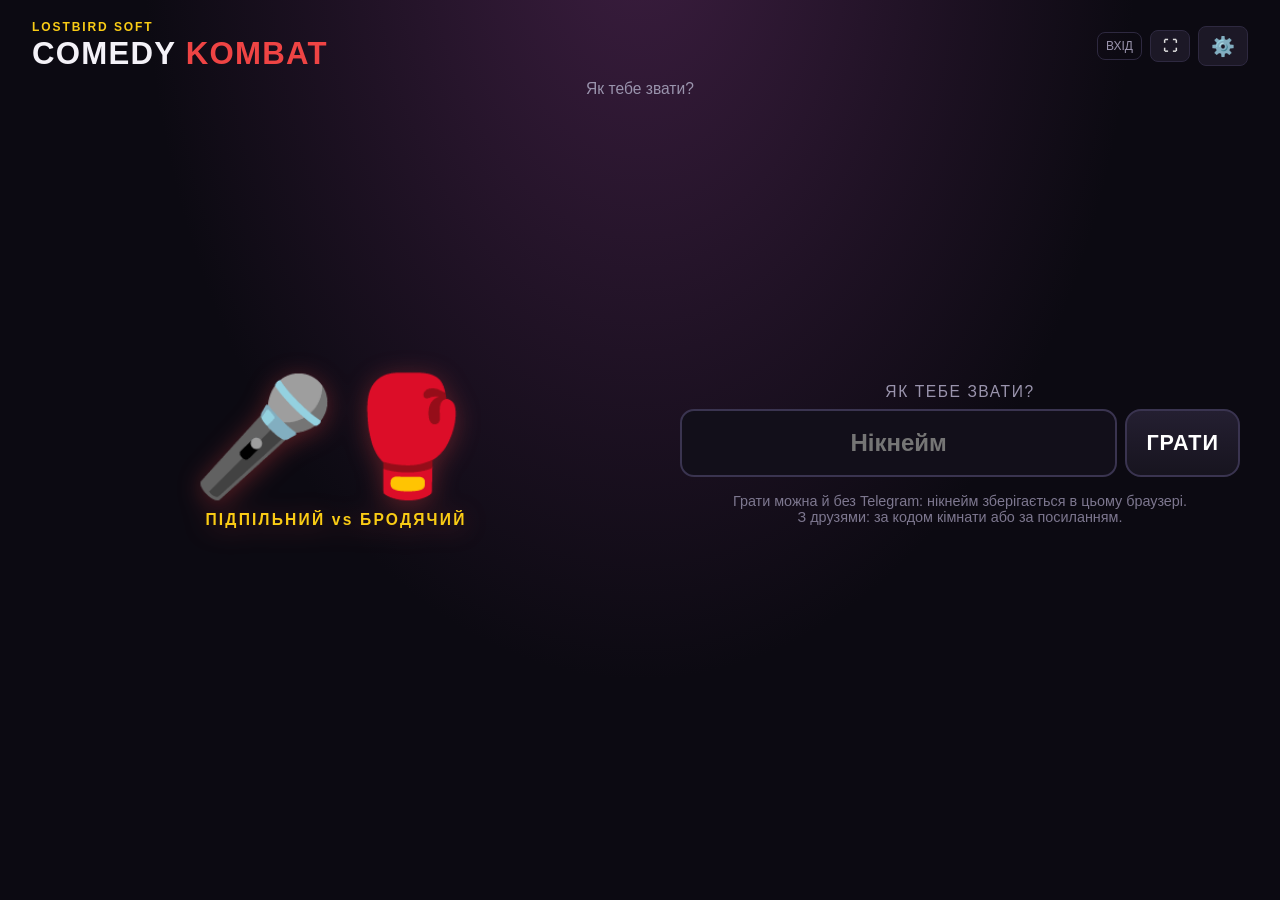
<file: index.html>
<!DOCTYPE html>
<html lang="uk">
<head>
  <meta charset="UTF-8">
  <meta name="viewport" content="width=device-width, initial-scale=1.0, maximum-scale=1.0, user-scalable=no, viewport-fit=cover">
  <meta name="theme-color" content="#0c0a12">
  <title>Comedy Kombat</title>
  <link rel="manifest" href="manifest.webmanifest">
  <link rel="icon" href="icon-192.png">
  <link rel="apple-touch-icon" href="icon-192.png">
  <meta name="mobile-web-app-capable" content="yes">
  <meta name="apple-mobile-web-app-capable" content="yes">
  <meta name="apple-mobile-web-app-title" content="Comedy Kombat">
  <link rel="stylesheet" href="style.css?v=0500905d">
  <script src="https://telegram.org/js/telegram-web-app.js"></script>
  <script type="module" src="app.js?v=fd7eddb6"></script>
</head>
<body>
  <canvas id="bgBlur" class="bgblur" width="96" height="54" aria-hidden="true"></canvas>
<main class="app">
  <header class="topbar">
    <div><div class="eyebrow">LOSTBIRD SOFT</div><h1>COMEDY <span>KOMBAT</span></h1></div>
    <div class="topright"><button id="menuBtn" class="mini ghost" hidden>☰ Меню</button><span class="room-tag" id="roomTag">МЕНЮ</span><button id="resignBtn" class="mini" hidden>Здатися</button><button id="helpBtn" class="mini ghost" aria-label="Клавіші керування" hidden>⌨</button><button id="fsBtn" class="mini ghost" aria-label="На весь екран" hidden>⛶</button><button id="gearBtn" class="mini ghost gear" aria-label="Налаштування">⚙️</button></div>
  </header>

  <p id="status" class="status" role="status">Підключаємось…</p>

  <section id="screenGuest" class="screen" hidden>
    <div class="menu">
      <div class="menu-hero">🎤🥊<div class="menu-tag">ПІДПІЛЬНИЙ vs БРОДЯЧИЙ</div></div>
      <div class="menu-sub">ЯК ТЕБЕ ЗВАТИ?</div>
      <div class="code-row">
        <input id="guestName" class="name-input" maxlength="20" placeholder="Нікнейм" autocomplete="off" autocorrect="off" spellcheck="false">
        <button class="menu-btn code-go" id="btnGuestGo"><span>ГРАТИ</span></button>
      </div>
      <div id="tsBox" class="ts-box" hidden></div>
      <div class="menu-note">Грати можна й без Telegram: нікнейм зберігається в цьому браузері.<br>З друзями: за кодом кімнати або за посиланням.</div>
    </div>
  </section>

  <section id="screenMenu" class="screen" hidden>
    <div class="menu">
      <div class="menu-hero">🎤🥊<div class="menu-tag">ПІДПІЛЬНИЙ vs БРОДЯЧИЙ</div></div>
      <div id="menuMain">
        <button class="menu-btn primary" id="btnBot"><span>🤖 ГРАТИ З КОМПʼЮТЕРОМ</span><small>Бої наодинці та тренування</small></button>
        <button class="menu-btn" id="btnRooms"><span>👥 КІМНАТИ</span><small>Створити кімнату, ввести код, лобі</small></button>
        <div class="menu-note">Грати з друзями: у групі з ботом напиши /fight</div>
        <div class="menu-note" id="menuWho" hidden></div>
      </div>
      <div id="menuLevels" hidden>
        <div class="menu-sub">СКЛАДНІСТЬ</div>
        <button class="menu-btn lvl" data-level="easy"><span>😎 ЛЕГКИЙ</span><small>Для розминки</small></button>
        <button class="menu-btn lvl" data-level="normal"><span>🥊 СЕРЕДНІЙ</span><small>Чесний бій</small></button>
        <button class="menu-btn lvl" data-level="hard"><span>🔥 ВАЖКИЙ</span><small>Блокує, ухиляється, контратакує</small></button>
        <button class="menu-back" id="btnLevelsBack">← Назад</button>
      </div>
    </div>
  </section>

  <section id="screenRooms" class="screen" hidden>
    <div class="menu">
      <div class="menu-sub">СТВОРИТИ КІМНАТУ</div>
      <div class="two">
        <button class="menu-btn" id="btnCreatePublic"><span>🌐 ВІДКРИТА</span><small>Видно в лобі</small></button>
        <button class="menu-btn" id="btnCreatePrivate"><span>🔒 ЗАКРИТА</span><small>Лише за кодом</small></button>
      </div>
      <div class="menu-sub">УВІЙТИ ЗА КОДОМ</div>
      <div class="code-row">
        <input id="codeInput" class="code-input" maxlength="5" placeholder="КОД" autocapitalize="characters" autocomplete="off" autocorrect="off" spellcheck="false">
        <button class="menu-btn code-go" id="btnJoinCode"><span>УВІЙТИ</span></button>
      </div>
      <div class="menu-sub lobby-head">ЛОБІ <button id="btnLobbyRefresh" class="mini ghost">↻</button></div>
      <div id="lobbyList" class="lobby-list"></div>
      <button class="menu-back" id="btnRoomsBack">← Назад</button>
    </div>
  </section>

  <section id="screenWait" class="screen">
    <div class="wait">🎤<br>Чекаємо другого бійця…<br><small id="waitHint">Надішли друзям кнопку з чату</small></div>
    <div id="roomShare" class="share" hidden>
      <div class="muted">Код кімнати</div>
      <div class="code-big" id="roomCode">-----</div>
      <button class="menu-btn" id="btnCopyCode"><span>📋 КОПІЮВАТИ КОД</span></button>
      <button class="menu-btn primary" id="btnShareLink"><span id="shareLabel">📨 НАДІСЛАТИ ЗАПРОШЕННЯ</span><small id="shareSub">Відкриє вибір чату в Telegram</small></button>
      <button class="menu-btn" id="btnCopyWeb" hidden><span>🌐 ПОСИЛАННЯ ДЛЯ БРАУЗЕРА</span><small>Для друга без Telegram</small></button>
    </div>
  </section>

  <section id="screenSelect" class="screen" hidden>
    <div class="preview">
      <canvas id="prevCanvas" width="340" height="380"></canvas>
      <div class="prev-info">
        <div class="camp-tag" id="prevCamp"></div>
        <h2 id="prevName">Обери бійця</h2>
        <div class="muted" id="prevTitle"></div>
        <div class="special" id="prevSpecial"></div>
        <div class="taunt" id="prevTaunt"></div>
      </div>
    </div>
    <div id="grid" class="grid"></div>
    <div class="arena-box">
      <div class="menu-sub">АРЕНА</div>
      <div id="arenaRow" class="arena-row"></div>
      <div class="muted arena-desc" id="arenaDesc"></div>
    </div>
    <div class="vs" id="vsLine"></div>
    <button id="readyBtn" class="big" disabled>ОБРАТИ БІЙЦЯ</button>
    <p class="hint">▼ + 👊 (X/Y) — апперкот · ▼ + 🦶 (A/B) — підсічка · 👊/🦶 у стрибку — удар зверху · Y і B — сильні удари: більше шкоди, довший замах · пригнувшись, ухиляєшся від високих снарядів</p>
  </section>

  <section id="screenFight" class="screen" hidden>
    <div class="stage"><canvas id="game" width="900" height="500"></canvas>
      <div id="keyHint" class="keyhint" aria-hidden="true"><b>A/D</b> рух · <b>W</b> стрибок · <b>S</b> присісти · <b>F</b>/<b>R</b> рука · <b>G</b>/<b>T</b> нога · <b>H</b> спец · <b>Shift</b> блок</div>
      <div id="result" class="result" hidden>
        <div class="res-title" id="resTitle"></div><div class="res-sub" id="resSub"></div>
        <button id="rematchBtn" class="big">РЕВАНШ</button>
        <button id="menuBtn2" class="big alt">В МЕНЮ</button>
      </div>
    </div>
    <div class="controls" id="controls">
      <div class="joy" id="joy" hidden><div class="joy-ring"></div><div class="joy-knob" id="joyKnob"></div></div>
      <div class="dpad" id="dpad" hidden>
        <button class="pb up" data-do="jump">▲</button>
        <button class="pb lf" data-hold="l">◀</button>
        <button class="pb dn" data-hold="d">▼</button>
        <button class="pb rt" data-hold="r">▶</button>
      </div>
      <div class="acts six">
        <button class="pb punch" data-do="punch"><i>X</i>👊<small>РУКА</small></button>
        <button class="pb punch hv" data-do="hpunch"><i>Y</i>👊<small>СИЛЬНА</small></button>
        <button class="pb spec" data-do="special"><i>Z</i>✨<small id="specName">СПЕЦ</small></button>
        <button class="pb kick" data-do="kick"><i>A</i>🦶<small>НОГА</small></button>
        <button class="pb kick hv" data-do="hkick"><i>B</i>🦶<small>СИЛЬНА</small></button>
        <button class="pb blk" data-hold="b"><i>C</i>🛡<small>БЛОК</small></button>
      </div>
    </div>
    <p class="hint rotate">↻ Поверни телефон на бік: арена буде на весь екран, кнопки поверх неї</p>
      <p class="hint kbdhint">ПК: A/D — рух, W — стрибок, S — присісти, Shift/B — блок (C) · F/R — рука X/Y, G/T — нога A/B, H — спец (Z)</p>
  </section>
</main>

<div id="settings" class="modal" hidden>
  <div class="sheet">
    <div class="sheet-head"><b>Налаштування</b><button id="settingsClose" class="mini ghost" aria-label="Закрити">✕</button></div>
    <div class="opt">
      <div class="opt-title">Керування</div>
      <div class="seg" id="segControl">
        <button data-v="joystick">🕹 Джойстик</button>
        <button data-v="buttons">⬅➡ Кнопки</button>
      </div>
      <div class="opt-note" id="ctrlNote"></div>
    </div>
    <div class="opt">
      <div class="opt-title">Екранні кнопки в бою</div>
      <div class="seg three" id="segBtns">
        <button data-v="auto">Авто</button>
        <button data-v="on">Завжди</button>
        <button data-v="off">Ховати</button>
      </div>
      <div class="opt-note" id="btnsNote"></div>
    </div>
    <div class="opt">
      <div class="opt-title">Гучність</div>
      <label class="vol"><span>🎵 Музика</span><input type="range" id="volMusic" min="0" max="100" step="5"></label>
      <label class="vol"><span>💥 Ефекти</span><input type="range" id="volSfx" min="0" max="100" step="5"></label>
      <label class="vol"><span>🗣 Голос</span><input type="range" id="volVoice" min="0" max="100" step="5"></label>
    </div>
    <div class="opt row"><span>Звук</span><button class="tog" id="togSound"></button></div>
    <div class="opt row"><span>Вібрація при ударах</span><button class="tog" id="togHaptic"></button></div>
    <div class="opt row" id="nickRow" hidden><span>Нікнейм: <b id="nickName"></b></span><button class="tog" id="btnChangeNick">ЗМІНИТИ</button></div>
    <div class="opt-note" id="verNote"></div>
  </div>
</div>
</body>
</html>
</file>
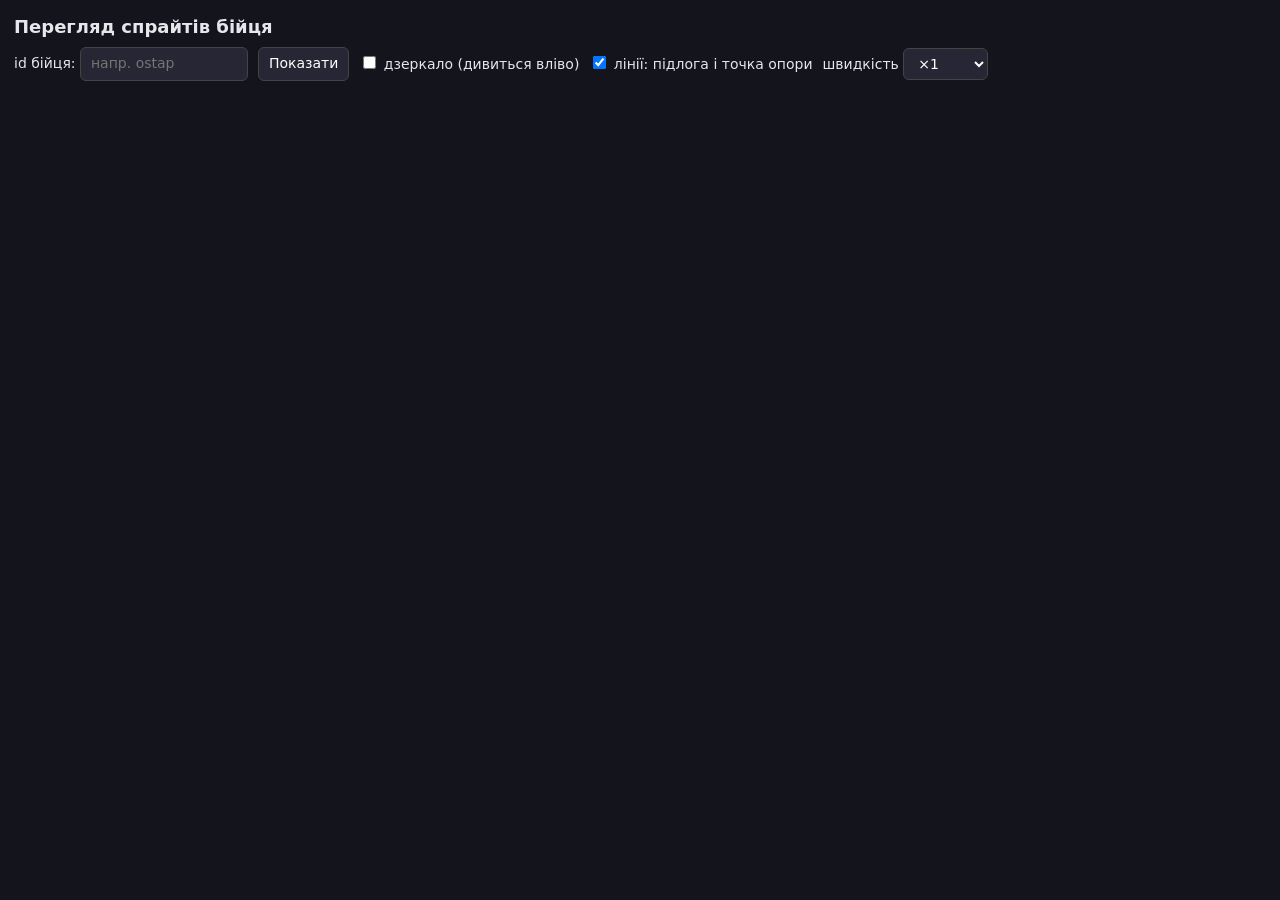
<file: sprite-viewer.html>
<!doctype html>
<html lang="uk"><head><meta charset="utf-8"><meta name="viewport" content="width=device-width,initial-scale=1">
<title>Comedy Kombat — перегляд спрайтів</title>
<style>
body{margin:0;background:#14141c;color:#e5e7eb;font:14px/1.4 system-ui,sans-serif;padding:14px}
h1{font-size:18px;margin:0 0 8px}h2{font-size:15px;margin:22px 0 8px;color:#fbbf24}
.bar{display:flex;gap:10px;flex-wrap:wrap;align-items:center;margin-bottom:8px}
input,button,select{background:#262634;color:#fff;border:1px solid #444;border-radius:6px;padding:6px 10px;font:inherit}
button{cursor:pointer}.sum{color:#a3e635}.warn{color:#fca5a5}.muted{color:#9ca3af}
.grid{display:flex;flex-wrap:wrap;gap:10px}
.card{width:200px;background:#1d1d29;border:1px solid #333;border-radius:8px;padding:6px;text-align:center}
.card.miss{border-style:dashed;opacity:.55}
.card canvas{width:192px;height:144px;background:repeating-conic-gradient(#2b2b3a 0 25%,#222230 0 50%) 0 0/16px 16px;border-radius:4px}
.card b{display:block;font-size:12px}.card small{display:block;color:#9ca3af;font-size:11px;min-height:28px}
.t1{color:#fbbf24}.t2{color:#7dd3fc}.t3{color:#9ca3af}
</style></head><body>
<h1>Перегляд спрайтів бійця</h1>
<div class="bar">
  <label>id бійця: <input id="fid" value="" placeholder="напр. ostap" size="16"></label>
  <button id="go">Показати</button>
  <label><input type="checkbox" id="flip"> дзеркало (дивиться вліво)</label>
  <label><input type="checkbox" id="guide" checked> лінії: підлога і точка опори</label>
  <label>швидкість <select id="spd"><option value="1">×1</option><option value="0.5">×0.5</option><option value="0">пауза</option></select></label>
</div>
<div id="sum" class="sum"></div><div id="msg" class="warn"></div><div id="out"></div>
<script type="module" src="sprite-viewer.js?v=47599964"></script></body></html>
</file>
<file: style.css>
*{box-sizing:border-box;-webkit-tap-highlight-color:transparent}:root{color-scheme:dark;--bg:#0c0a12;--panel:#17141f;--line:#2e2940;--muted:#9a94ad;--text:#f4f2f8;--red:#ef4444;--gold:#facc15}html,body{overscroll-behavior:none}body{margin:0;min-height:100vh;display:flex;justify-content:center;padding:max(12px,env(safe-area-inset-top)) 10px max(16px,env(safe-area-inset-bottom));background:radial-gradient(ellipse at 50% -10%,#3b1d3f 0,transparent 55%),var(--bg);color:var(--text);font-family:-apple-system,BlinkMacSystemFont,Segoe UI,Roboto,Arial,sans-serif;user-select:none;-webkit-user-select:none;touch-action:manipulation}.app{width:min(100%,760px)}.topbar{display:flex;justify-content:space-between;align-items:center;margin-bottom:8px}.eyebrow{color:var(--gold);font-size:10px;font-weight:800;letter-spacing:.16em}h1{margin:2px 0 0;font:900 26px Impact,Arial Black,sans-serif;letter-spacing:.04em}h1 span{color:var(--red)}.topright{display:flex;gap:8px;align-items:center}.room-tag{font-size:10px;color:var(--muted);border:1px solid var(--line);border-radius:8px;padding:6px 8px}.mini{background:#3a1518;color:#fecaca;border:1px solid #7f1d1d;border-radius:8px;padding:6px 10px;font-weight:700;font-size:12px}.status{min-height:18px;margin:4px 0 8px;color:var(--muted);font-size:13px;text-align:center}[hidden]{display:none!important}.wait{text-align:center;padding:60px 10px;font-size:20px;line-height:1.6}.wait small{color:var(--muted);font-size:13px}.preview{display:flex;gap:12px;background:var(--panel);border:1px solid var(--line);border-radius:14px;padding:10px;margin-bottom:10px}#prevCanvas{background:#120f1a;border-radius:10px;flex:none;width:130px;height:auto}.prev-info h2{margin:2px 0;font:900 19px Impact,Arial Black,sans-serif}.muted{color:var(--muted);font-size:13px}.camp-tag{font-size:11px;font-weight:800;letter-spacing:.06em}.special{margin-top:8px;font-size:13px;color:var(--gold);font-weight:700}.taunt{margin-top:6px;font-size:12px;color:var(--muted);font-style:italic}.grid{display:grid;grid-template-columns:repeat(4,1fr);gap:8px}.card{background:var(--panel);border:2px solid var(--line);border-radius:12px;padding:6px 2px 8px;text-align:center;color:var(--text);cursor:pointer}.card canvas{width:60px;height:84px;display:block;margin:0 auto}.card b{display:block;font-size:10px;line-height:1.15;margin-top:2px}.card.sel{border-color:var(--gold);box-shadow:0 0 14px #facc1566}.card.locked{opacity:.5}.vs{text-align:center;color:var(--muted);font-size:13px;margin:10px 0}.big{width:100%;padding:15px;border:0;border-radius:12px;background:linear-gradient(180deg,#ef4444,#991b1b);color:#fff;font:900 17px Impact,Arial Black,sans-serif;letter-spacing:.06em}.big:disabled{opacity:.4}.stage{position:relative;aspect-ratio:9/5;border:3px solid #3f3a52;border-radius:12px;overflow:hidden;box-shadow:0 0 30px #ef44444d;background:#0f0d16}canvas#game{width:100%;height:100%;display:block}.result{position:absolute;inset:0;background:#05040ac7;display:flex;flex-direction:column;align-items:center;justify-content:center;gap:10px;padding:16px;text-align:center}.res-title{font:900 28px Impact,Arial Black,sans-serif;color:var(--gold)}.res-sub{color:#ddd;font-size:14px}.result .big{width:70%;max-width:260px}.hint{text-align:center;color:#6f6a80;font-size:11px;margin:8px 0 0}@media(max-width:420px){.grid{grid-template-columns:repeat(3,1fr)}}.mini.ghost{background:#1c1826;color:#ddd;border-color:#2e2940}:root{--b:clamp(50px,15.2vw,68px)}.controls{display:flex;justify-content:space-between;align-items:flex-end;gap:10px;margin-top:10px;touch-action:none}.dpad{display:grid;grid-template-columns:repeat(3,var(--b));grid-template-rows:repeat(2,var(--b));gap:6px;grid-template-areas:". up ." "lf dn rt"}.up{grid-area:up}.lf{grid-area:lf}.dn{grid-area:dn}.rt{grid-area:rt}:root{--b6:clamp(44px,12.4vw,60px)}.acts{display:grid;grid-template-columns:repeat(3,var(--b6));grid-auto-rows:var(--b6);gap:5px;align-items:stretch}.acts.six .pb{position:relative;min-width:0;font-size:18px;border-radius:50%;padding:0}.acts.six .pb small{font-size:8px;line-height:1}.acts.six .pb i{position:absolute;top:3px;left:0;right:0;text-align:center;font:800 10px/1 system-ui,sans-serif;font-style:normal;color:#e5e1f0;opacity:.85}.acts.six .pb.hv{background:linear-gradient(180deg,#3d2a3a,#1c1119);box-shadow:0 4px #07060b,inset 0 0 10px #ef444440}.acts.six .pb.kick.hv{box-shadow:0 4px #07060b,inset 0 0 10px #f59e0b4d}.acts.six .pb.on{box-shadow:0 1px #07060b}.acts.six>:nth-child(-n+3){transform:translateY(-6px)}.acts.six>:nth-child(-n+3).on{transform:translateY(-3px)}.pb{width:100%;height:100%;min-width:var(--b);padding:0 4px;border-radius:14px;border:2px solid #52495f;background:linear-gradient(180deg,#2a2536,#17141f);color:#fff;font-size:22px;font-weight:800;box-shadow:0 4px #07060b;display:flex;flex-direction:column;align-items:center;justify-content:center;touch-action:none;user-select:none;-webkit-user-select:none;-webkit-touch-callout:none}.pb small{font-size:9px;font-weight:600;color:#b9b3c8;max-width:100%;overflow:hidden;text-overflow:ellipsis;white-space:nowrap}.pb.on{transform:translateY(3px);box-shadow:0 1px #07060b;border-color:#f87171;filter:brightness(1.25)}.punch{border-color:#ef4444}.kick{border-color:#f59e0b}.spec{border-color:#22d3ee}.blk{border-color:#a855f7}.dn{border-color:#64748b}.gear{font-size:16px;padding:5px 9px}.modal{position:fixed;inset:0;background:#05040ab3;display:flex;align-items:flex-end;justify-content:center;z-index:50}.sheet{width:min(100%,520px);background:#17141f;border:1px solid var(--line);border-radius:18px 18px 0 0;padding:14px 16px max(18px,env(safe-area-inset-bottom))}.sheet-head{display:flex;justify-content:space-between;align-items:center;margin-bottom:10px;font-size:16px}.opt{padding:10px 0;border-top:1px solid var(--line)}.opt-title{font-size:13px;color:var(--muted);margin-bottom:8px}.opt.row{display:flex;justify-content:space-between;align-items:center;font-size:15px}.opt-note{margin-top:8px;font-size:12px;color:var(--muted);line-height:1.4}.seg{display:grid;grid-template-columns:1fr 1fr;gap:8px}.seg button{padding:12px 6px;border-radius:12px;border:2px solid #3a3450;background:#211d2c;color:#ddd;font-size:14px;font-weight:700}.seg button.sel{border-color:var(--gold);color:#fff;background:#2e2640;box-shadow:0 0 12px #facc1540}.tog{min-width:84px;padding:9px 12px;border-radius:999px;border:2px solid #3a3450;background:#211d2c;color:#aaa;font-weight:800;font-size:12px}.tog.on{border-color:#22c55e;color:#bbf7d0;background:#12301f}:root{--joy:clamp(124px,36vw,164px)}.joy{position:relative;width:var(--joy);height:var(--joy);flex:none;touch-action:none;user-select:none;-webkit-user-select:none}.joy-ring{position:absolute;inset:0;border-radius:50%;background:radial-gradient(circle at 50% 50%,rgba(255,255,255,.07),rgba(255,255,255,.02) 62%,transparent 63%),#1a1624;border:3px solid #4a4260;box-shadow:inset 0 0 18px #0000008c}.joy-ring:before,.joy-ring:after{content:"";position:absolute;background:#ffffff14}.joy-ring:before{left:50%;top:10%;bottom:10%;width:2px;transform:translate(-50%)}.joy-ring:after{top:50%;left:10%;right:10%;height:2px;transform:translateY(-50%)}.joy-knob{position:absolute;left:50%;top:50%;width:42%;height:42%;margin:-21% 0 0 -21%;border-radius:50%;background:radial-gradient(circle at 35% 30%,#8b84a3,#3b3550 70%);border:3px solid #a79fc0;box-shadow:0 4px 10px #0009;pointer-events:none;will-change:transform}.joy.active .joy-ring,.joy.active .joy-knob{border-color:var(--gold)}.menu{padding:6px 0 10px}.menu-hero{text-align:center;font-size:54px;margin:14px 0 6px;filter:drop-shadow(0 4px 12px rgba(239,68,68,.35))}.menu-tag{font:900 13px Impact,Arial Black,sans-serif;letter-spacing:.14em;color:var(--gold);margin-top:6px}.menu-btn{display:flex;flex-direction:column;align-items:flex-start;gap:3px;width:100%;margin-top:10px;padding:16px;border-radius:16px;border:2px solid #3a3450;background:linear-gradient(180deg,#241f31,#17141f);color:#fff;text-align:left;cursor:pointer}.menu-btn span{font:900 18px Impact,Arial Black,sans-serif;letter-spacing:.04em}.menu-btn small{font-size:12px;color:var(--muted)}.menu-btn.primary{border-color:#ef4444;background:linear-gradient(180deg,#5a1d22,#2a1015);box-shadow:0 0 18px #ef444440}.menu-btn:disabled{opacity:.45;cursor:default}.menu-btn:active:not(:disabled){transform:translateY(2px)}.lvl[data-level=easy]{border-color:#22c55e}.lvl[data-level=normal]{border-color:#facc15}.lvl[data-level=hard]{border-color:#ef4444}.menu-sub{margin-top:14px;text-align:center;color:var(--muted);font-size:13px;letter-spacing:.1em}.menu-note{margin-top:16px;text-align:center;font-size:12px;color:#7d778f}.menu-back{margin:14px auto 0;display:block;background:none;border:0;color:var(--muted);font-size:14px;padding:8px 14px}.big.alt{background:#27223a;border:2px solid #4a4260}input{user-select:text;-webkit-user-select:text}.two{display:grid;grid-template-columns:1fr 1fr;gap:10px}.two .menu-btn{margin-top:8px;padding:14px 12px}.code-row{display:flex;gap:8px;margin-top:8px}.code-input{flex:1;min-width:0;text-transform:uppercase;letter-spacing:.35em;text-align:center;font:900 22px Impact,Arial Black,sans-serif;color:#fff;background:#120f1a;border:2px solid #3a3450;border-radius:14px;padding:12px 8px;outline:none}.code-input:focus{border-color:var(--gold)}.code-go{width:auto;margin-top:0;padding:12px 18px;align-items:center;justify-content:center}.lobby-head{display:flex;align-items:center;justify-content:center;gap:8px}.lobby-list{margin-top:8px;display:grid;gap:8px}.lobby-row{display:flex;justify-content:space-between;align-items:center;gap:8px;padding:12px;border-radius:14px;border:2px solid #3a3450;background:#17141f;cursor:pointer}.lobby-row b{display:block;font-size:15px}.lobby-row small{color:var(--muted);font-size:12px}.lobby-go{background:linear-gradient(180deg,#ef4444,#991b1b);border:0;border-radius:10px;color:#fff;font:900 13px Impact,Arial Black,sans-serif;padding:10px 14px;letter-spacing:.05em}.lobby-empty{text-align:center;color:var(--muted);font-size:13px;padding:14px 6px}.share{max-width:420px;margin:0 auto;text-align:center}.code-big{font:900 54px Impact,Arial Black,sans-serif;letter-spacing:.2em;color:var(--gold);margin:4px 0 6px;padding-left:.2em;text-shadow:0 0 18px rgba(250,204,21,.35)}.name-input{flex:1;min-width:0;text-align:center;font:700 20px -apple-system,BlinkMacSystemFont,Segoe UI,Roboto,Arial,sans-serif;color:#fff;background:#120f1a;border:2px solid #3a3450;border-radius:14px;padding:13px 10px;outline:none}.name-input:focus{border-color:var(--gold)}.ts-box{display:flex;justify-content:center;margin-top:12px;min-height:65px}.arena-box{margin-top:12px}.arena-row{display:flex;gap:8px;overflow-x:auto;padding:6px 2px 8px;-webkit-overflow-scrolling:touch;scrollbar-width:none}.arena-row::-webkit-scrollbar{display:none}.chip{flex:none;display:flex;flex-direction:column;align-items:center;gap:3px;min-width:84px;padding:8px;border-radius:12px;border:2px solid #3a3450;background:#17141f;color:#ddd;font-size:11px;font-weight:700;text-align:center;line-height:1.15}.chip b{font-size:22px}.chip.sel{border-color:var(--gold);color:#fff;box-shadow:0 0 12px #facc154d}.chip:disabled{opacity:.65}.arena-desc{text-align:center;margin-top:2px;min-height:34px}body{min-height:100vh;min-height:100dvh}.seg.three{grid-template-columns:repeat(3,1fr)}.stage{container-type:inline-size}.result .res-title{font-size:clamp(28px,4.4cqw,68px)}.result .res-sub{font-size:clamp(14px,1.7cqw,24px)}.result .big{font-size:clamp(17px,2.1cqw,32px);padding:clamp(15px,1.6cqw,26px)}.keyhint{display:none;position:absolute;left:50%;bottom:7%;transform:translate(-50%);padding:6px 14px;border-radius:999px;background:#05040ac7;border:1px solid rgba(255,255,255,.18);color:#e5e1f0;font-size:clamp(11px,1.4cqw,17px);white-space:nowrap;opacity:0;pointer-events:none}.keyhint b{color:var(--gold)}body.kbd:not(.touch) .keyhint{display:block}.keyhint.flash{animation:hintfade 9s ease forwards}@keyframes hintfade{0%{opacity:0}6%{opacity:1}85%{opacity:1}to{opacity:0}}body.kbd:not(.touch):not(.btns-on) .controls{display:none}body.btns-off .controls{display:none}body.btns-on .controls:not([hidden]){display:flex}@media(min-width:900px){.app{width:min(100%,1020px)}h1{font-size:32px}.menu{max-width:560px;margin:0 auto}.menu-hero{font-size:64px}.card b{font-size:12px}}@media(min-width:900px),(min-width:640px)and (orientation:landscape){.app{width:min(100%,1020px)}#screenSelect:not([hidden]){display:grid;grid-template-columns:minmax(300px,380px) 1fr;grid-template-areas:"prev grid" "arena grid" "vs grid" "ready grid" "hint hint";column-gap:22px;align-items:start}#screenSelect .preview{grid-area:prev;margin-bottom:12px}#screenSelect .grid{grid-area:grid;grid-template-columns:repeat(3,1fr);gap:10px;align-content:start}#screenSelect .arena-box{grid-area:arena;margin-top:0}#screenSelect .vs{grid-area:vs}#screenSelect #readyBtn{grid-area:ready}#screenSelect .hint{grid-area:hint}#screenSelect .arena-row{flex-wrap:wrap;overflow:visible}#screenSelect .chip{flex:1 1 104px}}.bgblur{display:none}@media(min-aspect-ratio:6/5)and (min-height:260px){:root{--b:clamp(42px,14vh,64px);--b6:clamp(38px,12vh,58px);--joy:clamp(104px,36vh,156px)}body[data-screen=fight]{display:block;padding:0;height:100vh;height:100dvh;min-height:0;overflow:hidden;background:#05040a}body[data-screen=fight] .app{width:100%;max-width:none;height:100%;position:relative;z-index:1}body[data-screen=fight] .bgblur{display:block;position:fixed;left:-6%;top:-6%;width:112%;height:112%;object-fit:cover;filter:blur(26px) saturate(1.35) brightness(.5);z-index:0;pointer-events:none}body[data-screen=fight] #screenFight{position:fixed;inset:0;display:flex;align-items:center;justify-content:center;padding:0 env(safe-area-inset-right) 0 env(safe-area-inset-left)}body[data-screen=fight] .stage{flex:none;border:0;border-radius:0;box-shadow:0 0 90px #ef444429;width:min(calc(100vw - env(safe-area-inset-left) - env(safe-area-inset-right)),180vh);width:min(calc(100vw - env(safe-area-inset-left) - env(safe-area-inset-right)),180dvh)}body[data-screen=fight] .topbar{position:fixed;left:50%;bottom:max(6px,env(safe-area-inset-bottom));transform:translate(-50%);z-index:20;margin:0;opacity:.5;transition:opacity .2s}body[data-screen=fight] .topbar:hover,body[data-screen=fight] .topbar:focus-within{opacity:1}body[data-screen=fight] .topbar>div:first-child,body[data-screen=fight] .room-tag{display:none}body[data-screen=fight] .mini{padding:4px 9px;font-size:11px;background:#0a0810b8}body[data-screen=fight] .status{position:fixed;top:calc(50vh - (.33*min(100vh,55.56vw)));left:50%;transform:translate(-50%);z-index:21;margin:0;min-height:0;padding:4px 12px;border-radius:10px;background:#05040ac7}body[data-screen=fight] .status:empty{display:none}body[data-screen=fight] .status{opacity:0;pointer-events:none}body[data-screen=fight] .status.fresh{animation:statusfade 6s ease forwards}body[data-screen=fight] #screenFight .hint{display:none}body[data-screen=fight] .controls{position:fixed;left:0;right:0;bottom:max(8px,env(safe-area-inset-bottom));margin:0;padding:0 calc(10px + env(safe-area-inset-right)) 0 calc(10px + env(safe-area-inset-left));pointer-events:none;z-index:10;opacity:.88}body[data-screen=fight] .controls>*{pointer-events:auto}}@keyframes statusfade{0%{opacity:0}5%{opacity:1}85%{opacity:1}to{opacity:0}}body:not([data-screen=fight]) #helpBtn{display:none}@media(max-width:600px)and (orientation:portrait){#fsBtn{display:none}h1{font-size:22px}}.hint.rotate,body.touch .hint.kbdhint{display:none}@media(orientation:portrait){body.touch .hint.rotate{display:block}}.sheet{max-height:calc(100vh - 8px);max-height:calc(100dvh - 8px);overflow-y:auto;overscroll-behavior:contain}.sheet-head{position:sticky;top:-14px;margin:-14px -16px 6px;padding:14px 16px 8px;background:#17141f;z-index:1}@media(orientation:landscape)and (max-height:520px){.sheet{width:min(100%,640px)}.sheet .opt{padding:7px 0}.sheet .seg button{padding:8px 6px}}@media(min-width:1100px){:root{--k:1.2}body{padding:20px 32px}.app{width:min(100%,1520px)}h1{font-size:calc(26px*var(--k))}.eyebrow{font-size:calc(10px*var(--k))}.mini{font-size:calc(12px*var(--k));padding:calc(6px*var(--k)) calc(10px*var(--k))}.room-tag{font-size:calc(10px*var(--k))}.gear{font-size:calc(16px*var(--k))}.status{font-size:calc(13px*var(--k))}.menu-btn{padding:calc(16px*var(--k))}.menu-btn span{font-size:calc(18px*var(--k))}.menu-btn small{font-size:calc(12px*var(--k))}.menu-sub{font-size:calc(13px*var(--k))}.menu-note{font-size:calc(12px*var(--k))}.menu-back{font-size:calc(14px*var(--k))}.menu-tag{font-size:calc(13px*var(--k))}.code-input{font-size:calc(22px*var(--k))}.name-input{font-size:calc(20px*var(--k))}.lobby-row{padding:calc(12px*var(--k))}.lobby-row b{font-size:calc(15px*var(--k))}.lobby-row small{font-size:calc(12px*var(--k))}.lobby-go{font-size:calc(13px*var(--k))}#screenMenu .menu,#screenGuest .menu{display:grid;grid-template-columns:1fr minmax(380px,520px);column-gap:calc(40px*var(--k));align-items:center;max-width:1200px;margin:0 auto;min-height:min(64vh,680px)}#screenMenu .menu-hero,#screenGuest .menu-hero{grid-column:1;grid-row:1/span 6;font-size:calc(96px*var(--k));margin:0}#screenMenu .menu>:not(.menu-hero),#screenGuest .menu>:not(.menu-hero){grid-column:2}#screenMenu .menu>#menuMain,#screenMenu .menu>#menuLevels{grid-row:1}#screenRooms .menu{display:grid;grid-template-columns:minmax(380px,.9fr) minmax(460px,1.2fr);column-gap:calc(36px*var(--k));align-content:start;max-width:1260px;margin:0 auto}#screenRooms .menu>:nth-child(-n+4){grid-column:1}#screenRooms .menu>:nth-child(5){grid-column:2;grid-row:1}#screenRooms .menu>#lobbyList{grid-column:2;grid-row:2/span 3;align-content:start}#screenRooms .menu>.menu-back{grid-column:1/-1;grid-row:5}#screenWait:not([hidden]){display:grid;grid-template-columns:1fr minmax(380px,480px);align-items:center;column-gap:calc(40px*var(--k));max-width:1200px;margin:0 auto;min-height:min(60vh,620px)}.wait{font-size:calc(22px*var(--k));padding:20px}.wait small{font-size:calc(13px*var(--k))}.share{max-width:none;width:100%}.code-big{font-size:calc(54px*var(--k))}#screenSelect:not([hidden]){grid-template-columns:minmax(360px,27%) minmax(0,1fr) minmax(320px,23%);grid-template-areas:"prev grid arena" "vs grid arena" "ready grid arena" "hint hint hint";column-gap:calc(22px*var(--k))}#screenSelect .preview{padding:calc(12px*var(--k));gap:calc(14px*var(--k))}#prevCanvas{width:calc(150px*var(--k))}.prev-info h2{font-size:calc(19px*var(--k))}.muted{font-size:calc(13px*var(--k))}.camp-tag{font-size:calc(11px*var(--k))}.special{font-size:calc(13px*var(--k))}.taunt{font-size:calc(12px*var(--k))}#screenSelect .grid{gap:calc(10px*var(--k))}.card{padding:calc(10px*var(--k)) 4px calc(10px*var(--k))}.card canvas{width:calc(66px*var(--k));height:calc(92px*var(--k))}.card b{font-size:calc(11px*var(--k));margin-top:calc(4px*var(--k))}#screenSelect .arena-row{display:grid;grid-template-columns:repeat(2,1fr);gap:calc(8px*var(--k));overflow:visible;padding:6px 0}.chip{flex-direction:row;justify-content:flex-start;gap:calc(10px*var(--k));min-width:0;padding:calc(10px*var(--k)) calc(12px*var(--k));font-size:calc(12px*var(--k));text-align:left}.chip b{font-size:calc(24px*var(--k))}.arena-desc{text-align:left;font-size:calc(13px*var(--k));margin-top:calc(6px*var(--k))}.vs{font-size:calc(13px*var(--k));margin:calc(14px*var(--k)) 0}.big{padding:calc(15px*var(--k));font-size:calc(17px*var(--k))}.hint{font-size:calc(11px*var(--k));margin-top:calc(12px*var(--k))}}@media(min-width:1500px){:root{--k:1.4}}@media(min-width:2200px){:root{--k:1.6}}@media(min-width:1100px){:root{--selH:clamp(150px,calc((100vh - 215px) / 3),300px);--selH:clamp(150px,calc((100dvh - 215px) / 3),300px)}#screenMenu .menu,#screenGuest .menu{align-content:center;min-height:calc(100vh - 210px);min-height:calc(100dvh - 210px);grid-template-columns:1fr minmax(420px,560px)}#screenGuest .menu{grid-template-rows:repeat(5,auto)}#screenGuest .menu-hero{grid-row:1/span 5;align-self:center}#screenMenu .menu-hero{grid-row:1;align-self:center}#screenMenu .menu>#menuMain,#screenMenu .menu>#menuLevels{align-self:center}#screenMenu .menu-hero,#screenGuest .menu-hero{text-align:center}#screenRooms .menu{align-content:center;min-height:calc(100vh - 210px);min-height:calc(100dvh - 210px)}#screenRooms .menu-sub{text-align:left}#screenRooms .lobby-head{justify-content:flex-start}#screenRooms .lobby-row{padding:calc(14px*var(--k))}#screenWait:not([hidden]){min-height:calc(100vh - 210px);min-height:calc(100dvh - 210px)}#screenSelect:not([hidden]){grid-template-rows:auto auto 1fr auto;align-items:start}#screenSelect .grid{grid-auto-rows:var(--selH);align-content:start}#screenSelect .card{display:flex;flex-direction:column;justify-content:center;gap:calc(4px*var(--k))}#screenSelect .card canvas{height:min(220px,calc(var(--selH) - 56px));width:auto;aspect-ratio:60/84}#screenSelect .big{align-self:start}#prevCanvas{width:calc(130px*var(--k))}.prev-info h2{font-size:calc(16px*var(--k))}.prev-info{min-width:0}}.vol{display:flex;align-items:center;gap:10px;margin:7px 0}.vol span{width:104px;font-size:13px;color:var(--muted)}.vol input{flex:1;accent-color:var(--gold)}
</file>
